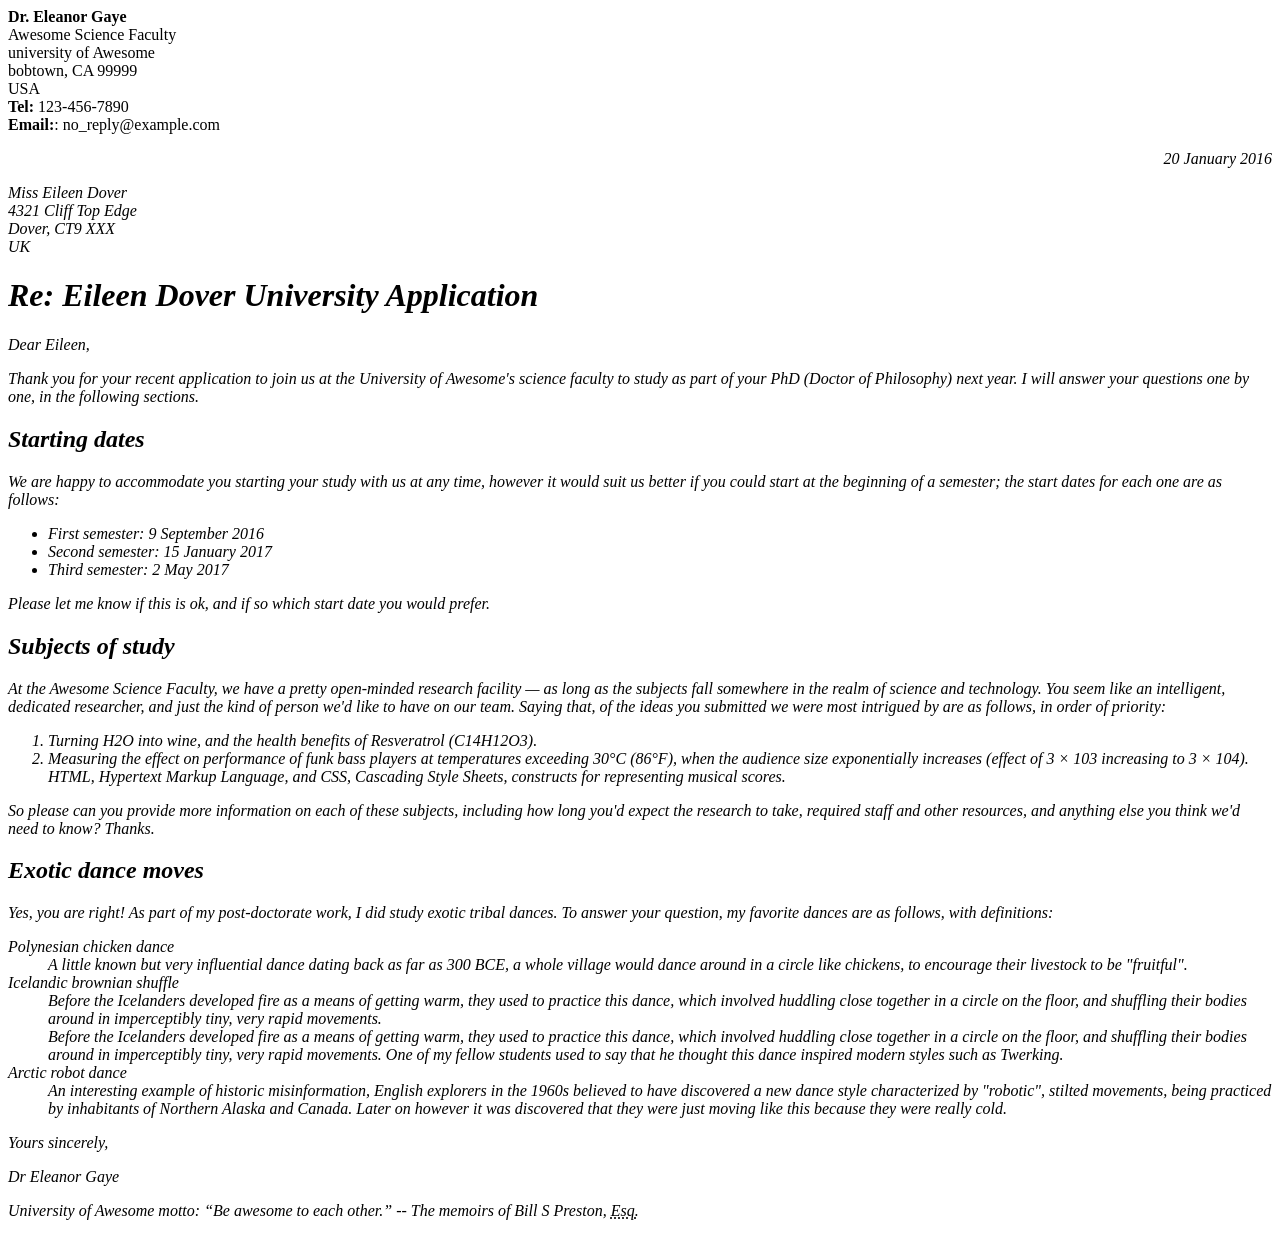
<file: lab1/part1/index.html>
<!--
Name: Nikshan Mesiyas David
File: Assignment_1_Letter.HTML
Date: 04 October 2026
Brief Discription: Assignment 1: MDN Letter Markup.
-->

<!DOCTYPE html> 
<html lang="en"> 
<head> 
<meta charset="utf-8"> 


<meta name= "author" content= "Dr. Eleanor Gaye">
<title> Awesome Science faculty </title>
<style>
    body {
        font: 1.2e/ 1.5 system-ui;
     }

       .sender-column {
        text-align: right;
        }

        h1 {
            font-size:1.5 em;
        }

        h2 {
            font-size:1.2 em;
        }

</style>
</head> 
<body>
   
    </Address class="sender-column">
        <strong>Dr. Eleanor Gaye</strong><br> 
        Awesome Science Faculty<br> 
        university of Awesome<br> 
        bobtown, CA 99999<br> 
        USA<br> 
        <strong>Tel:</strong> 123-456-7890<br> 
        <strong>Email:</strong>: no_reply@example.com
    <address>

        <p class="sender-column"> 
            <time datetime="2016-01-20">20 January 2016</time
        </p>    
    <address  
           <strong>Miss Eileen Dover</strong><br>  
           4321 Cliff Top Edge <br> 
           Dover, CT9 XXX <br> 
           UK
    <address>

     <h1> Re: Eileen Dover University Application </h1>

<p> Dear Eileen, <p>

<p>
Thank you for your recent application to join us at the University of
Awesome's science faculty to study as part of your
<abbr>PhD</abbr> (Doctor of Philosophy) next year. I will answer your
questions one by one, in the following sections.
</p>

<h2>Starting dates</h2>

<p>
We are happy to accommodate you starting your study with us at any time,
however it would suit us better if you could start at the beginning of a
semester; the start dates for each one are as follows:
</p>

<ul>
    <li>First semester: 9 September 2016</li>
    <li>Second semester: 15 January 2017</li>
    <li>Third semester: 2 May 2017</li>
</ul>

<p>
Please let me know if this is ok, and if so which start date you would
prefer.
</p>

<h2>Subjects of study</h2>

<p>
At the Awesome Science Faculty, we have a pretty open-minded research
facility — as long as the subjects fall somewhere in the realm of science
and technology. You seem like an intelligent, dedicated researcher, and
just the kind of person we'd like to have on our team. Saying that, of the
ideas you submitted we were most intrigued by are as follows, in order of
priority:
</p>

<ol>
    <li>Turning H2O into wine, and the health benefits of Resveratrol
    (C14H12O3).</li>
    <li>Measuring the effect on performance of funk bass players at temperatures
    exceeding 30°C (86°F), when the audience size exponentially increases
    (effect of 3 × 103 increasing to 3 × 104).</li>

    </li> 
    <abbr>HTML</abbr>, Hypertext Markup Language, and CSS,
    Cascading Style Sheets, constructs for representing musical scores. </li>
</ol>
<p>
So please can you provide more information on each of these subjects,
including how long you'd expect the research to take, required staff and
other resources, and anything else you think we'd need to know? Thanks.
</p>

<h2>Exotic dance moves</h2>

<p>
Yes, you are right! As part of my post-doctorate work, I
did study exotic tribal dances. To answer your question, my
favorite dances are as follows, with definitions:
</p>

<dl>
    <dt>Polynesian chicken dance</dt>
    <dd>A little known but very influential dance dating back as far as
    300 BCE, a whole village would
    dance around in a circle like chickens, to encourage their livestock to
    be "fruitful".</dd>
    <dt>Icelandic brownian shuffle</dt>
    <dd>Before the Icelanders developed fire as a means of getting warm, they
    used to practice this dance, which involved huddling close together in a
    circle on the floor, and shuffling their bodies around in imperceptibly
    tiny, very rapid movements.</dd>
<dd>
    Before the Icelanders developed fire as a means of getting warm, they
    used to practice this dance, which involved huddling close together in a
    circle on the floor, and shuffling their bodies around in imperceptibly
    tiny, very rapid movements. One of my fellow students used to say that
    he thought this dance inspired modern styles such as Twerking. 
    </dd>
   <dt>Arctic robot dance</dt>
    <dd>
    An interesting example of historic misinformation, English explorers in
    the 1960s believed to have discovered a new dance style characterized by
    "robotic", stilted movements, being practiced by inhabitants of Northern
    Alaska and Canada. Later on however it was discovered that they were
    just moving like this because they were really cold.</dd>   

<p>Yours sincerely,</p>

<p>Dr Eleanor Gaye</p>

<p>

University of Awesome motto: <q>Be awesome to each other.</q> --
The memoirs of Bill S Preston, <abbr title="Esquire">Esq.</abbr>

</p>
</body>
</html>
</file>
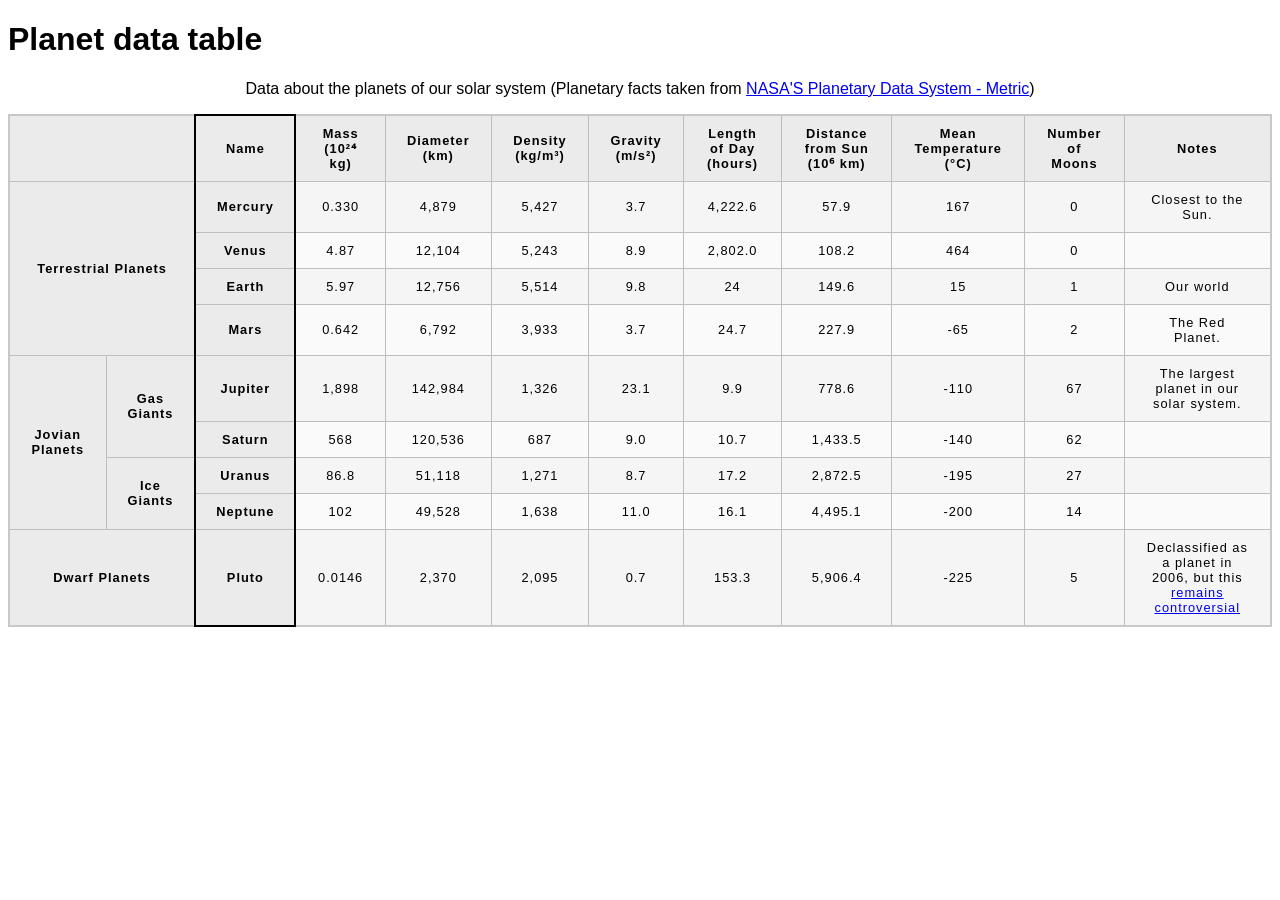
<file: lab2/part2/index.html>
<!--
Name: Nikshan Mesiyas David
File: Planet data table webpage
Date: Saturday, 10 October 026
Description: This is the HTML file for Assignment 2 Part 2. It contains the structure and content for the 
planet data table webpage. The page includes a title, a heading, and links to the CSS stylesheet for styling.
-->

<!doctype html>
<html lang="en-US">
  <head>
    <meta charset="utf-8" >
    <meta name="viewport" content="width=device-width" >
    <title>Planet data table</title>
    <link href="style.css" rel="stylesheet" type="text/css" >
  </head>
  <body>
   <!-- The title of the webpage -->
    <h1>Planet data table</h1>
  <!-- The caption for the chart below & source plus clickable link-->
  <p style="text-align: center;">Data about the planets of our solar system (Planetary facts taken from <a href="https://nssdc.gsfc.nasa.gov/planetary/factsheet/"> NASA'S Planetary Data System - Metric</a>)</p>

  <!-- Layout plan for the columns and rows of the table -->
  <table>
  <colgroup>
  <col span="2" >
  <col class="column-border" >
  <col span="9" >
  </colgroup>
  
  <!-- Names of the columns -->
  <thead> 
    <tr>
      <th colspan="2"></th>
      <th>Name</th>
      <th>Mass (10²⁴ kg)</th>
      <th>Diameter (km)</th>
      <th>Density (kg/m³)</th>  
      <th>Gravity (m/s²)</th>
      <th>Length of Day (hours)</th>
      <th>Distance from Sun (10⁶ km)</th>
      <th>Mean Temperature (°C)</th>
      <th>Number of Moons</th>
      <th>Notes</th>
    </tr>
  </thead>

  <!-- row for Mercury-->
  <tbody>
    <tr>
      <th rowspan="4" colspan="2" scope="rowgroup">Terrestrial Planets</th>
      <th scope="row">Mercury</th>
      <td>0.330</td>
      <td>4,879</td>
      <td>5,427</td>
      <td>3.7</td>
      <td>4,222.6</td>
      <td>57.9</td>
      <td>167</td>
      <td>0</td>
      <td>Closest to the Sun.</td>
    </tr>

    <!-- row for Venus-->
     <tr>
      <th scope="row">Venus</th>
      <td>4.87</td>
      <td>12,104</td>
      <td>5,243</td>
      <td>8.9</td>
      <td>2,802.0</td>
      <td>108.2</td>
      <td>464</td>
      <td>0</td>
      <td></td  >
    </tr>

    <!-- row for Earth-->
    <tr>
      <th scope="row">Earth</th>
      <td>5.97</td>
      <td>12,756</td>
      <td>5,514</td>
      <td>9.8</td>
      <td>24</td>
      <td>149.6</td>
      <td>15</td>
      <td>1</td>
      <td>Our world</td>
    </tr>

    <!-- row for Mars-->
    <tr>
      <th scope="row">Mars</th>
      <td>0.642</td>
      <td>6,792</td>
      <td>3,933</td>
      <td>3.7</td>
      <td>24.7</td>
      <td>227.9</td>
      <td>-65</td>
      <td>2</td>
      <td>The Red Planet.</td>
    </tr>
    
    <!-- row for Jupiter-->
    <tr>
      <th rowspan="4" scope="rowgroup">Jovian Planets</th>
      <th rowspan="2" scope="rowgroup">Gas Giants</th>
      <th scope="row">Jupiter</th>
      <td>1,898</td>
      <td>142,984</td>
      <td>1,326</td>
      <td>23.1</td>
      <td>9.9</td>
      <td>778.6</td>
      <td>-110</td>
      <td>67</td>
      <td>The largest planet in our solar system.</td>
    </tr>

    <!-- row for Saturn -->
    <tr>
      <th scope="row">Saturn</th>
      <td>568</td>
      <td>120,536</td>
      <td>687</td>
      <td>9.0</td>
      <td>10.7</td>
      <td>1,433.5</td>
      <td>-140</td>
      <td>62</td>
      <td></td>
    </tr>
  

  <!-- row for Uranus -->
    <tr>
      <th rowspan="2" scope="rowgroup">Ice Giants</th>
      <th scope="row">Uranus</th>
      <td>86.8</td>
      <td>51,118</td>
      <td>1,271</td>
      <td>8.7</td>
      <td>17.2</td>
      <td>2,872.5</td>
      <td>-195</td>
      <td>27</td>
      <td></td>
    </tr>
  
<!-- row for Neptune -->
    <tr>
      <th scope="row">Neptune</th>
      <td>102</td>
      <td>49,528</td>
      <td>1,638</td>
      <td>11.0</td>
      <td>16.1</td>
      <td>4,495.1</td>
      <td>-200</td>
      <td>14</td>
      <td></td>
    </tr>
    <!-- row for Pluto -->
    <tr>
      <th colspan="2" scope="rowgroup">Dwarf Planets</th>
      <th scope="row">Pluto</th>
      <td>0.0146</td>
      <td>2,370</td>
      <td>2,095</td>
      <td>0.7</td>
      <td>153.3</td>
      <td>5,906.4</td>
      <td>-225</td>
      <td>5</td>
      <td>Declassified as a planet in 2006, but this <a href="https://usatoday.com/story/tech/2014/10/02/pluto-planet-solar-system/1657859/">remains controversial</a></td>
  </tr>
  </tbody>
   <!-- Additional rows for other planets can be added here -->  
</table>
</body>
</html>
</file>
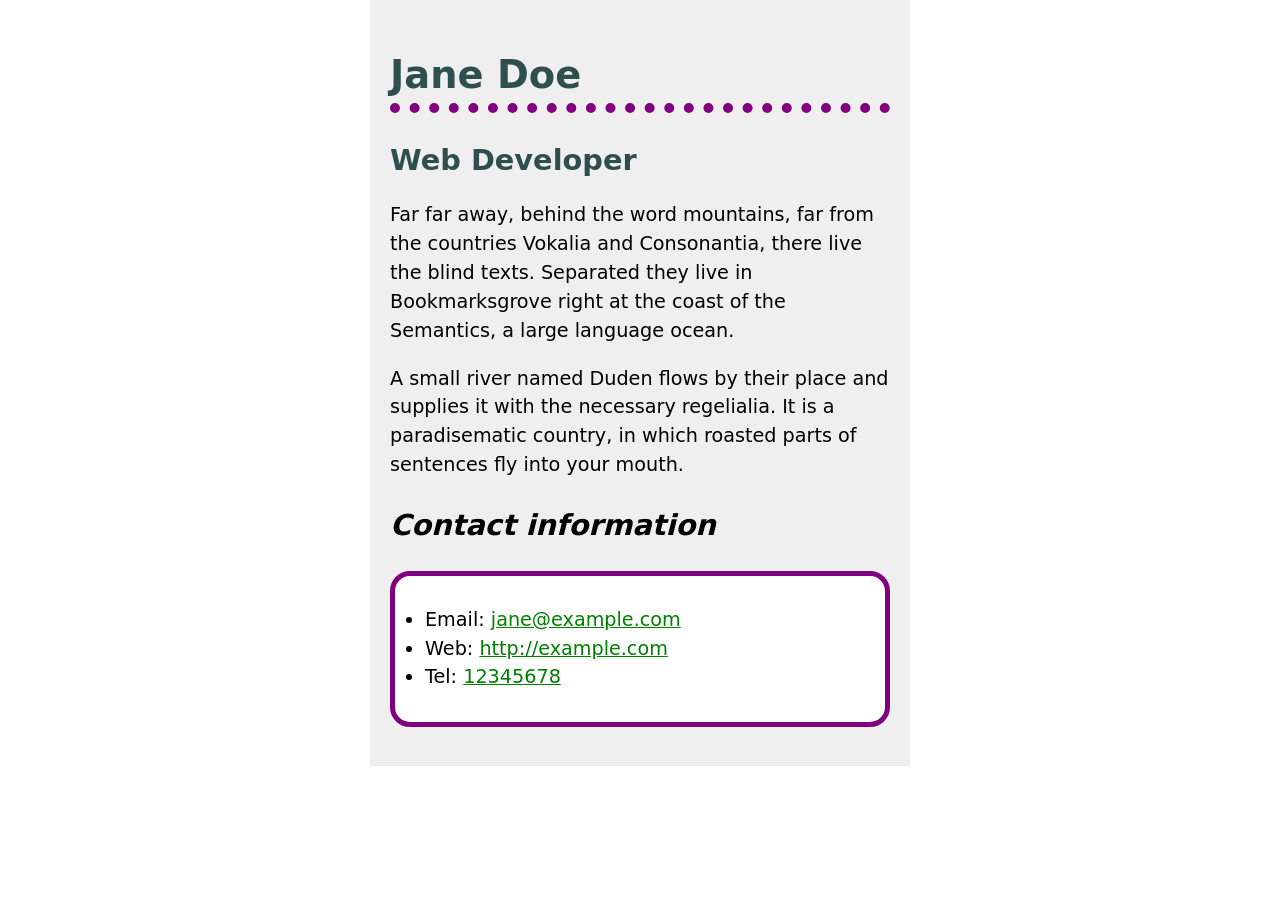
<file: lab3/part1/index.html>
<!--
Name: Nikshan Mesiyas David
File: Jane Doe 
Date: Friday, October 23, 2026
Description: This is the HTLM file for Assignment 3 Part 1. It contains the structure and content for the 
Jane Doe - Biography Page.
--> 

<!DOCTYPE html>
<html lang="en">
<head>
    <meta charset="UTF-8">
    <meta name="viewport" content="width=device-width, initial-scale=1.0">
    <title>Biography - Jane Doe</title>
    <link rel="stylesheet" href="style.css">
</head>
<body>
<h1>Jane Doe</h1>
<div class="job-title">Web Developer</div>
<p>
  Far far away, behind the word mountains, far from the countries Vokalia and
  Consonantia, there live the blind texts. Separated they live in Bookmarksgrove
  right at the coast of the Semantics, a large language ocean.
</p>

<p>
  A small river named Duden flows by their place and supplies it with the
  necessary regelialia. It is a paradisematic country, in which roasted parts of
  sentences fly into your mouth.
</p>

<h2>Contact information</h2>
<ul>
  <li>Email: <a href="mailto:jane@example.com">jane@example.com</a></li>
  <li>Web: <a href="http://example.com">http://example.com</a></li>
  <li>Tel: <a href="tel:12345678">12345678</a></li>
</ul>
</file>
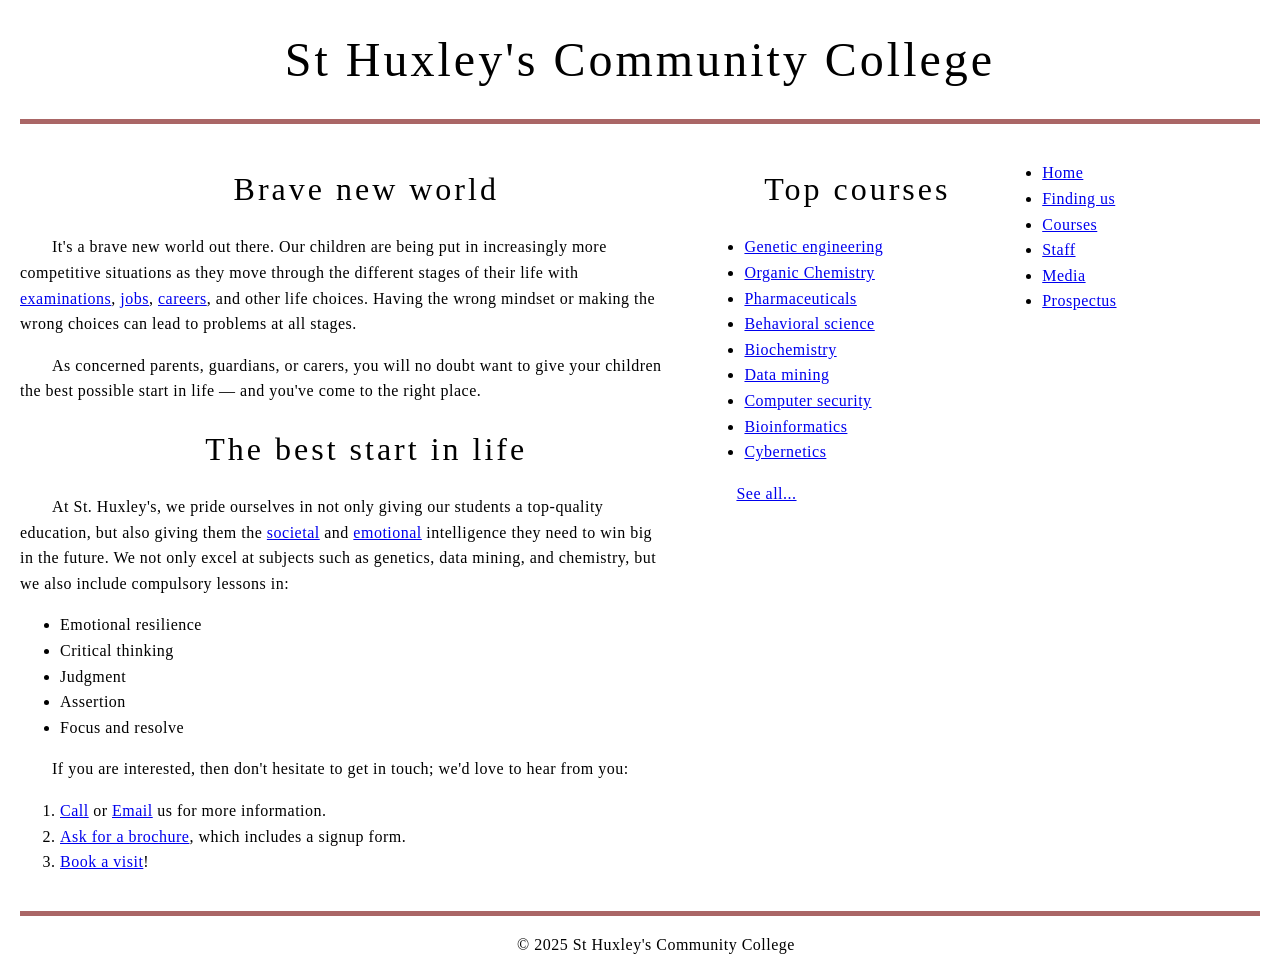
<file: lab3/part2/index.html>
<!--
Name: Nikshan Mesiyas David
File: St Huxley's Community College
Date: Friday, October 23, 2026
Description: This is the HTLM file for Assignment 3 Part 2. It contains the structure and content for the 
St Huxley's Community College - Home Page.
--> 

<!doctype html>
<html lang="en-US">
  <head>
    <meta charset="utf-8" />
    <meta name="viewport" content="width=device-width" />
    <title>St Huxley's Community College</title>
    <link href="style.css" type="text/css" rel="stylesheet" />
    <link rel="preconnect" href="https://fonts.googleapis.com">
    <link rel="preconnect" href="https://fonts.gstatic.com" crossorigin>
    <link href="https://fonts.googleapis.com/css2?family=Alfa+Slab+One&family=Pacifico&display=swap" rel="stylesheet">
  </head>
  <body>
    <header>
      <h1>St Huxley's Community College</h1>
    </header>

    <main>
      <section>
        <h2>Brave new world</h2>

        <p>
          It's a brave new world out there. Our children are being put in
          increasingly more competitive situations as they move through the
          different stages of their life with
          <a href="https://en.wikipedia.org/wiki/Examination">examinations</a
          >, <a href="https://en.wikipedia.org/wiki/Jobs">jobs</a>,
          <a href="https://en.wikipedia.org/wiki/Career">careers</a>, and
          other life choices. Having the wrong mindset or making the wrong
          choices can lead to problems at all stages.
        </p>

        <p>
          As concerned parents, guardians, or carers, you will no doubt want
          to give your children the best possible start in life — and you've
          come to the right place.
        </p>

        <h2>The best start in life</h2>

        <p>
          At St. Huxley's, we pride ourselves in not only giving our students
          a top-quality education, but also giving them the
          <a href="https://en.wikipedia.org/wiki/Society">societal</a> and
          <a href="https://en.wikipedia.org/wiki/Emotion">emotional</a>
          intelligence they need to win big in the future. We not only excel
          at subjects such as genetics, data mining, and chemistry, but we
          also include compulsory lessons in:
        </p>

        <ul>
          <li>Emotional resilience</li>
          <li>Critical thinking</li>
          <li>Judgment</li>
          <li>Assertion</li>
          <li>Focus and resolve</li>
        </ul>

        <p>
          If you are interested, then don't hesitate to get in touch; we'd
          love to hear from you:
        </p>

        <ol>
          <li>
            <a href="#">Call</a> or <a href="#">Email</a> us for more
            information.
          </li>
          <li>
            <a href="#">Ask for a brochure</a>, which includes a signup form.
          </li>
          <li><a href="#">Book a visit</a>!</li>
        </ol>
      </section>

      <aside>
        <h2>Top courses</h2>

        <ul>
          <li><a href="#">Genetic engineering</a></li>
          <li><a href="#">Organic Chemistry</a></li>
          <li><a href="#">Pharmaceuticals</a></li>
          <li><a href="#">Behavioral science</a></li>
          <li><a href="#">Biochemistry</a></li>
          <li><a href="#">Data mining</a></li>
          <li><a href="#">Computer security</a></li>
          <li><a href="#">Bioinformatics</a></li>
          <li><a href="#">Cybernetics</a></li>
        </ul>

        <p><a href="#">See all...</a></p>
      </aside>

      <nav>
        <ul>
          <li><a href="#">Home</a></li>
          <li><a href="#">Finding us</a></li>
          <li><a href="#">Courses</a></li>
          <li><a href="#">Staff</a></li>
          <li><a href="#">Media</a></li>
          <li><a href="#">Prospectus</a></li>
        </ul>
      </nav>
    </main>

    <footer>
      <p>&copy; 2025 St Huxley's Community College</p>
    </footer>
  </body>
</html>
</file>
<file: lab2/part2/style.css>
html {
  font-family: sans-serif;
}

table {
  border-collapse: collapse;
  border: 2px solid rgb(200 200 200);
  letter-spacing: 1px;
  font-size: 0.8rem;
}

td,
th {
  border: 1px solid rgb(190 190 190);
  padding: 10px 20px;
}

th {
  background-color: rgb(235 235 235);
}

td {
  text-align: center;
}

tr:nth-child(even) td {
  background-color: rgb(250 250 250);
}

tr:nth-child(odd) td {
  background-color: rgb(245 245 245);
}

caption {
  padding: 10px;
}

.column-border {
  border: 2px solid black;
}
</file>
<file: lab3/part1/style.css>
html {
  background-color: white;
}

body {
  font: 1.2em / 1.5 system-ui;
  background-color: #efefef;
  padding: 20px;
  width:500px;
  margin:0 auto;
}
 
h1 {
  font-size: 2em;
  font-weight: bold;
  text-align: left;
  color:darkslategray;
  border-bottom: 10px dotted purple;
}

div.job-title {
  font-size: 1.5em;
  font-weight: bold;
  color: darkslategray;
 }

h2 {
  font-size: 1.5em;
  font-style: italic;
  font-weight: bold;
  color: black;
}

ul{ 
  background-color: white;
  border: 5px solid purple;
  padding: 30px;
  border-radius: 20px;
    }

a {
    color: green;
  }

a:hover,
a:focus {
    color: darkgreen;
    text-decoration: none;
  }
</file>
<file: lab3/part2/style.css>
/* General setup */
* {
  box-sizing: border-box;
}

.alfa-slab-one-regular {
  font-family: "Alfa Slab One", serif;
  font-weight: 400;
  font-style: normal;
}

body {
  margin: 0 auto;
  padding: 0 20px;
  min-width: 980px;
  max-width: 1400px;
}

/* Layout */

main {
  display: grid;
  grid-template-columns: 5fr 2fr 2fr;
  gap: 40px;
  padding: 20px 0;
}

header {
  border-bottom: 5px solid #aa6666;
}
/* This the font style for the h1 and h2 elements. Both fonts use 'myFont' */
h1 {
  font-family: "Bevan", serif;
  text-align: center;
  font-size: 3em;
  font-weight: 400;
  font-style: normal;
  letter-spacing: 3px;
}

h2 {
  font-family: "Bevan", serif;
  text-align: center;
  font-size: 2em;
  font-weight: 400;
  font-style: normal;
  letter-spacing: 3px;
  text-indent: 3rem;
}

footer {
  border-top: 5px solid #aa6666;
}

footer p {
  text-align: center;
}

p {
  text-indent: 2rem;
  line-height: 1.6;
  letter-spacing: 0.5px;
}

li {
   line-height: 1.6;
  letter-spacing: 0.5px;
}

a { 
  outline:none;
}
</file>
